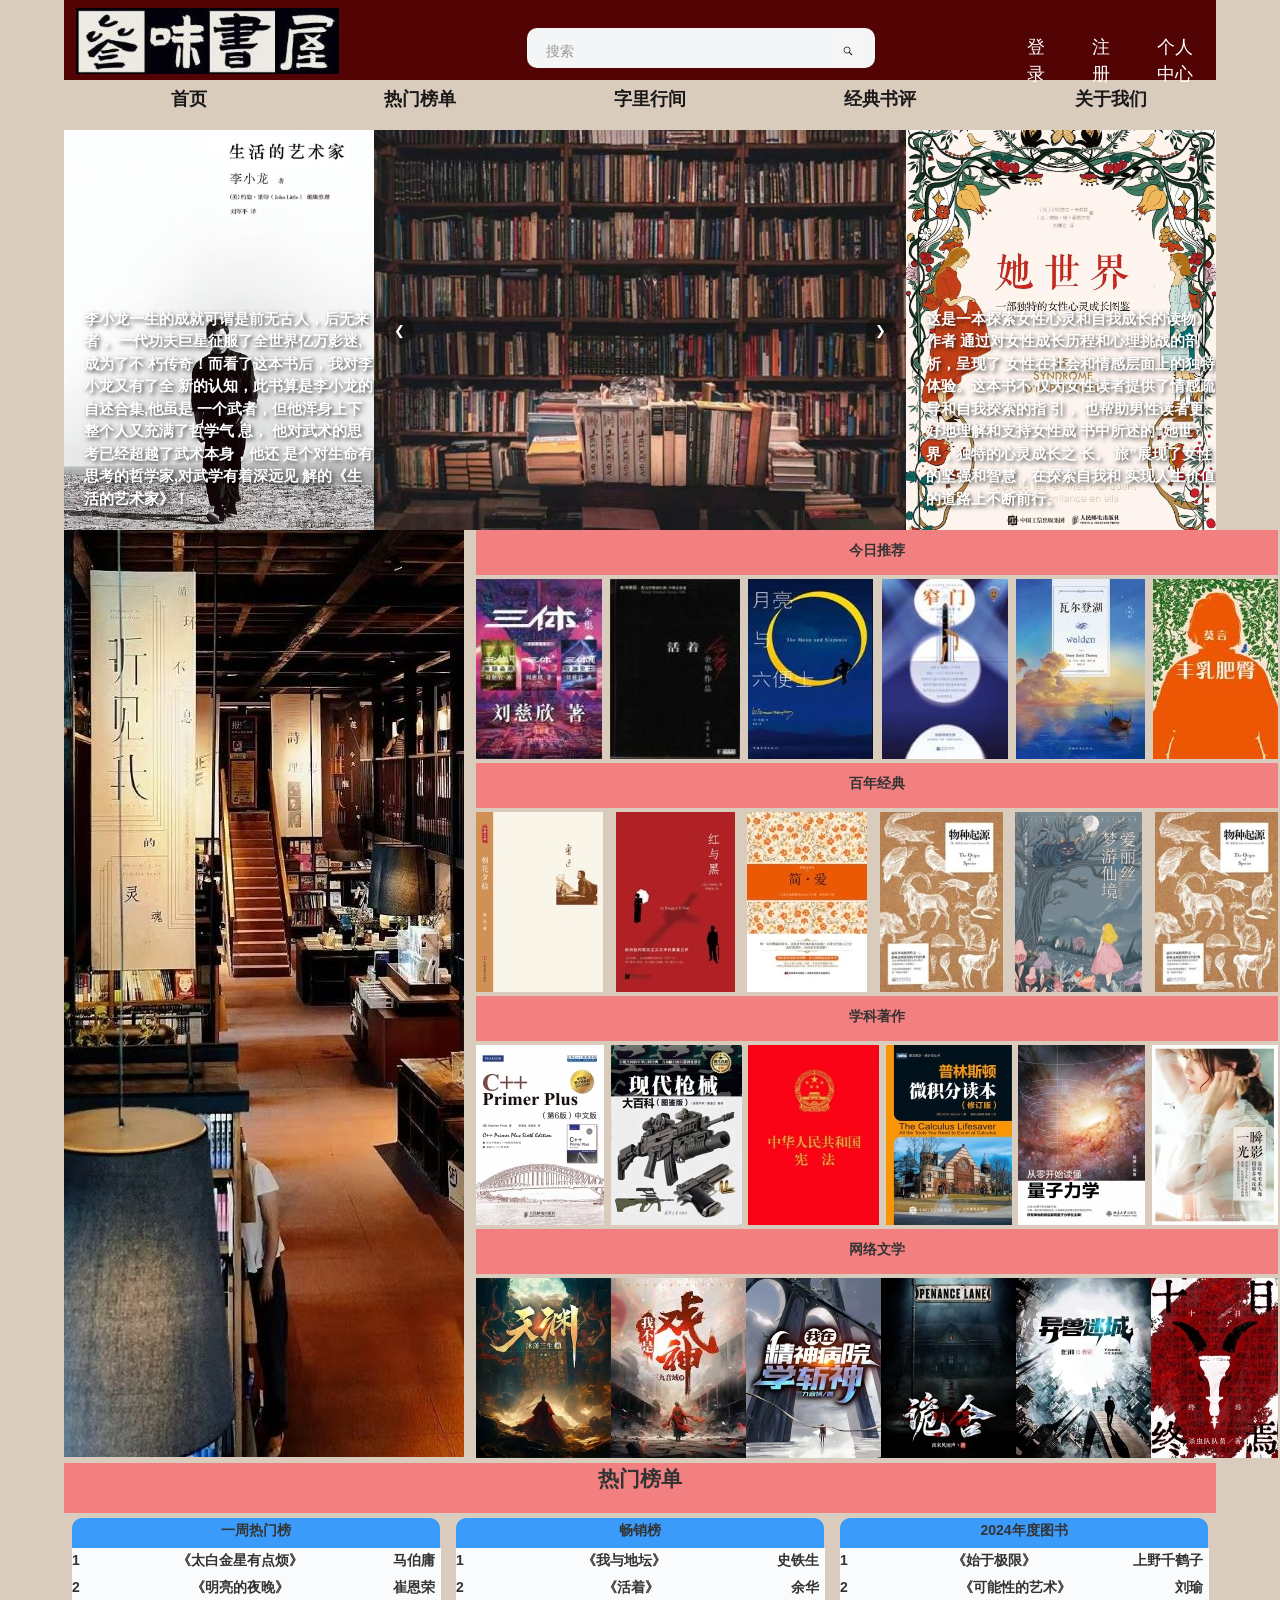
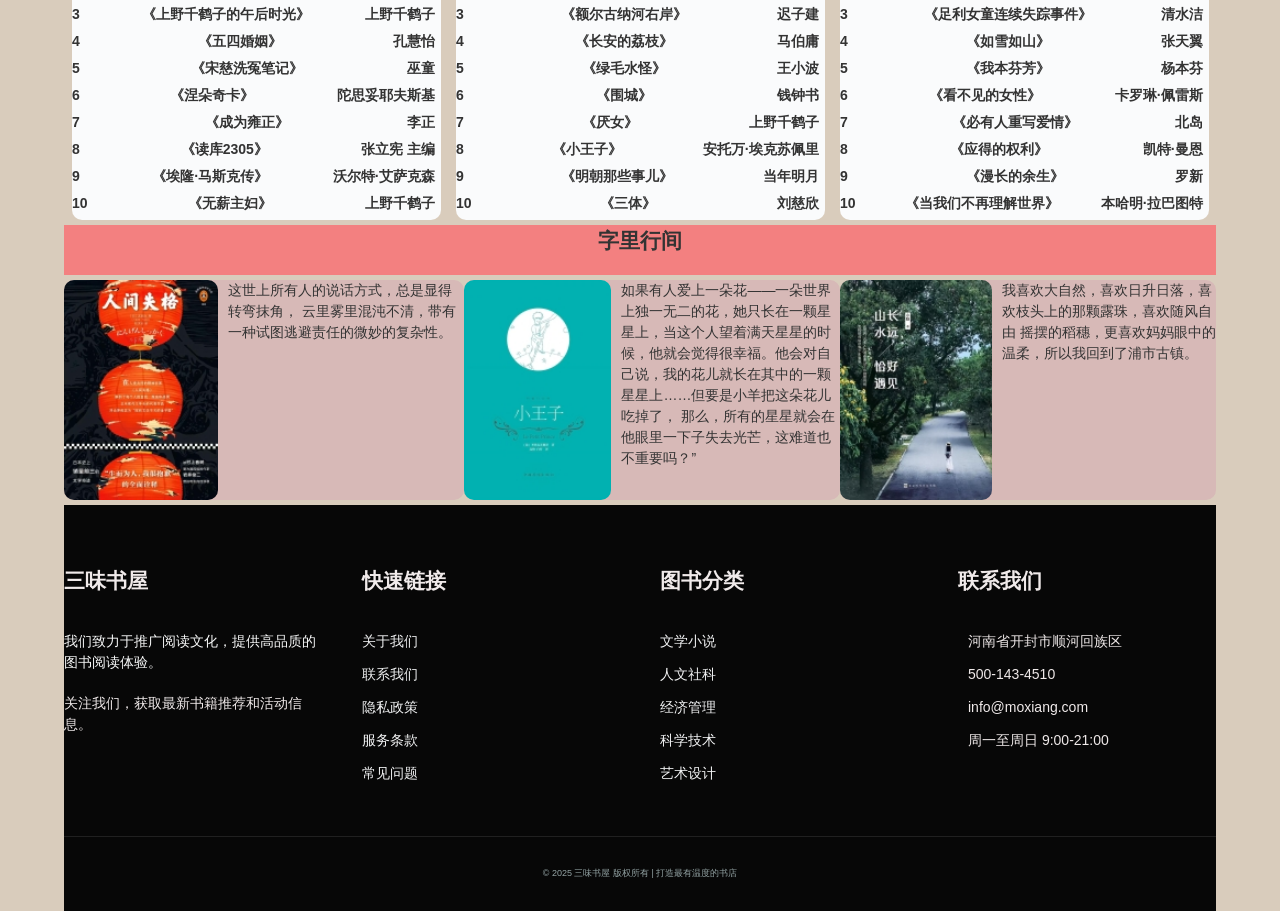
<file: index.html>
<!DOCTYPE html>
<html lang="en">
<head>
    <meta charset="UTF-8">
    <meta name="viewport" content="width=device-width, initial-scale=1.0">
    <title>深夜书屋</title>
    <link rel="stylesheet" href="./css/base.css">
    <link rel="stylesheet" href="./css/index.css">
</head>
<body>
    <div class="header">
        <div class="wrapper">
            <div class="logo">
                <h1><a href="#">深夜书屋</a></h1>
            </div>
           
            <div class="search">
                <input type="text" placeholder="搜索">
                <a href="#"></a>
            </div>
            <div class="user">
                <ul>
                    <li><a href="login.html">登录</a></li>

                    <li><a href="register.html">注册</a></li>
                    <li><a href="#">个人中心</a></li>
                </ul>
            </div>
        </div>
    </div>
    
     <div class="menu">
                <ul>
                    <li><a href="#c1">首页</a></li>
                    <li><a href="#c2">热门榜单</a></li>
                    <!-- <li><a href="#c3">作家名录</a></li> -->
                    <li><a href="#c4">字里行间</a></li>
                    <li><a href="#c5">经典书评</a></li>
                    <li><a href="#c6">关于我们</a></li>
                </ul>
            </div>
    <div class="bd">
        <div class="left">
            <a name="c5"></a>
           <p> 李小龙一生的成就可谓是前无古人，后无来者，
一代功夫巨星征服了全世界亿万影迷,成为了不
朽传奇！而看了这本书后，我对李小龙又有了全
新的认知，此书算是李小龙的自述合集,他虽是
一个武者，但他浑身上下整个人又充满了哲学气
息，
他对武术的思考已经超越了武术本身，他还
是个对生命有思考的哲学家,对武学有着深远见
解的《生活的艺术家》！</p>
        </div>
        <div class="between">
            <div class="carousel" style="position: relative; width: 100%; max-width: 600px; margin: 0 auto;">
                <img src="./imgs/书架.jpg" alt="" class="carousel-img" style="width:100%; display:block;">
                <img src="./imgs/轮2.jpg" alt="" class="carousel-img" style="width:100%; display:none;">
                <img src="./imgs/轮3.jpg" alt="" class="carousel-img" style="width:100%; display:none;">
                <button class="carousel-prev" style="position:absolute;top:50%;left:10px;transform:translateY(-50%);background:rgba(0,0,0,0.3);color:#fff;border:none;border-radius:50%;width:30px;height:30px;cursor:pointer;">&#10094;</button>
                <button class="carousel-next" style="position:absolute;top:50%;right:10px;transform:translateY(-50%);background:rgba(0,0,0,0.3);color:#fff;border:none;border-radius:50%;width:30px;height:30px;cursor:pointer;">&#10095;</button>
            </div>
            <script>
                const imgs = document.querySelectorAll('.carousel-img');
                const prev = document.querySelector('.carousel-prev');
                const next = document.querySelector('.carousel-next');
                let idx = 0;
                function showImg(i) {
                    imgs.forEach((img, j) => img.style.display = j === i ? 'block' : 'none');
                }
                prev.onclick = () => {
                    idx = (idx - 1 + imgs.length) % imgs.length;
                    showImg(idx);
                };
                next.onclick = () => {
                    idx = (idx + 1) % imgs.length;
                    showImg(idx);
                };
                setInterval(() => {//=>
                    
                    idx = (idx + 1) % imgs.length;
                    showImg(idx);
                }, 3000);
                showImg(idx);
            </script>
            
            
        </div>
        <div class="right">
          <p> 这是一本探索女性心灵和自我成长的读物。作者
通过对女性成长历程和心理挑战的剖析，呈现了
女性在社会和情感层面上的独特体验。这本书不
仅为女性读者提供了情感疏导和自我探索的指
引，
也帮助男性读者更好地理解和支持女性成
书中所述的“她世界，独特的心灵成长之
长。
旅”展现了女性的坚强和智慧，在探索自我和
实现人生价值的道路上不断前行。</p>

        </div>

    </div>
    <div class="hd">
        <div class="z">
            <img src="./imgs/书屋实况1.jpg" alt="">
        </div>
        <div class="y">
            <div class="t">
               <a name="c1">今日推荐</a> 
            </div>
            <div class="x">
                <ul>
                    <li><a href="#">
                        <div class="pic"></div>
                        <div class="text">
                            <img src="./imgs/三体.jpg">
                        </div>
                    </a></li>
                    <li><a href="#">
                        <div class="pic"></div>
                        <div class="text">
                            <img src="./imgs/活着.jpg">
                        </div>
                    </a></li>
                    <li><a href="#">
                        <div class="pic"></div>
                        <div class="text">
                            <img src="./imgs/月亮与六便士.jpg">
                        </div>
                    </a></li>
                    <li><a href="#">
                        <div class="pic"></div>
                        <div class="text">
                            <img src="./imgs/窄门.jpg">
                        </div>
                    </a></li>
                    <li><a href="#">
                        <div class="pic"></div>
                        <div class="text">
                           <img src="./imgs/瓦尔登湖.jpg">
                        </div>
                    </a></li>
                    <li><a href="#">
                        <div class="pic"></div>
                        <div class="text">
                           <img src="./imgs/丰乳肥臀.jpg">
                        </div>
                    </a></li>
                </ul>
            </div>
            <div class="t">
                百年经典
            </div>
            <div class="x">
                <ul>
                    <li><a href="#">
                        <div class="pic"></div>
                        <div class="text">
                            <img src="./imgs/朝花夕拾.jpg">
                        </div>
                    </a></li>
                    <li><a href="#">
                        <div class="pic"></div>
                        <div class="text">
                            <img src="./imgs/红与黑.jpg">
                            <!-- <h4>sidamingzhu</h4> -->
                            <!-- <p><span>jingdian</span>·<i>1125</i>renzaikan</p> -->
                        </div>
                    </a></li>
                    <li><a href="#">
                        <div class="pic"></div>
                        <div class="text">
                            <img src="./imgs/简爱.jpg">
                            <!-- <h4>sidamingzhu</h4> -->
                            <!-- <p><span>jingdian</span>·<i>1125</i>renzaikan</p> -->
                        </div>
                    </a></li>
                    <li><a href="#">
                        <div class="pic"></div>
                        <div class="text">
                            <img src="./imgs/物种起源.jpg">
                            <!-- <h4>sidamingzhu</h4> -->
                            <!-- <p><span>jingdian</span>·<i>1125</i>renzaikan</p> -->
                        </div>
                    </a></li>
                    <li><a href="#">
                        <div class="pic"></div>
                        <div class="text">
                            <img src="./imgs/爱丽丝梦游仙境.jpg">
                            <!-- <h4>sidamingzhu</h4> -->
                            <!-- <p><span>jingdian</span>·<i>1125</i>renzaikan</p> -->
                        </div>
                    </a></li>
                    <li><a href="#">
                        <div class="pic"></div>
                        <div class="text">
                            <img src="./imgs/物种起源.jpg">
                            <!-- <h4>sidamingzhu</h4> -->
                            <!-- <p><span>jingdian</span>·<i>1125</i>renzaikan</p> -->
                        </div>
                    </a></li>
                </ul>
            </div>
            <div class="t">
                学科著作
            </div>
            <div class="x">
                <ul>
                    <li><a href="#">
                        <div class="pic"></div>
                        <div class="text">
                            <img src="./imgs/c.jpg">
                            <!-- <h4>sidamingzhu</h4> -->
                            <!-- <p><span>jingdian</span>·<i>1125</i>renzaikan</p> -->
                        </div>
                    </a></li>
                    <li><a href="#">
                        <div class="pic"></div>
                        <div class="text">
                            <img src="./imgs/枪.jpg">
                            <!-- <h4>sidamingzhu</h4>
                            <p><span>jingdian</span>·<i>1125</i>renzaikan</p> -->
                        </div>
                    </a></li>
                    <li><a href="#">
                        <div class="pic"></div>
                        <div class="text">
                            <img src="./imgs/宪法.jpg">
                            <!-- <h4>sidamingzhu</h4>
                            <p><span>jingdian</span>·<i>1125</i>renzaikan</p> -->
                        </div>
                    </a></li>
                    <li><a href="#">
                        <div class="pic"></div>
                        <div class="text">
                            <img src="./imgs/微积分.jpg">
                            <!-- <h4>sidamingzhu</h4>
                            <p><span>jingdian</span>·<i>1125</i>renzaikan</p> -->
                        </div>
                    </a></li>
                    <li><a href="#">
                        <div class="pic"></div>
                        <div class="text">
                            <img src="./imgs/量子力学.jpg">
                            <!-- <h4>sidamingzhu</h4>
                            <p><span>jingdian</span>·<i>1125</i>renzaikan</p> -->
                        </div>
                    </a></li>
                    <li><a href="#">
                        <div class="pic"></div>
                        <div class="text">
                            <img src="./imgs/摄影.jpg">
                            <!-- <h4>sidamingzhu</h4>
                            <p><span>jingdian</span>·<i>1125</i>renzaikan</p> -->
                        </div>
                    </a></li>
                </ul>
            </div>
            <div class="t">
                网络文学
            </div>
            <div class="x">
                <ul>
                    <li><a href="#">
                        <div class="pic"></div>
                        <div class="text">
                            <img src="./imgs/1.jpg">
                            <!-- <h4>sidamingzhu</h4>
                            <p><span>jingdian</span>·<i>1125</i>renzaikan</p> -->
                        </div>
                    </a></li>
                    <li><a href="#">
                        <div class="pic"></div>
                        <div class="text">
                            <img src="./imgs/2.jpg">
                            <!-- <h4>sidamingzhu</h4>
                            <p><span>jingdian</span>·<i>1125</i>renzaikan</p> -->
                        </div>
                    </a></li>
                    <li><a href="#">
                        <div class="pic"></div>
                        <div class="text">
                            <img src="./imgs/3.jpg">
                            <!-- <h4>sidamingzhu</h4>
                            <p><span>jingdian</span>·<i>1125</i>renzaikan</p> -->
                        </div>
                    </a></li>
                    <li><a href="#">
                        <div class="pic"></div>
                        <div class="text">
                            <img src="./imgs/4.jpg">
                            <!-- <h4>sidamingzhu</h4>
                            <p><span>jingdian</span>·<i>1125</i>renzaikan</p> -->
                        </div>
                    </a></li>
                    <li><a href="#">
                        <div class="pic"></div>
                        <div class="text">
                            <img src="./imgs/5.jpg">
                            <!-- <h4>sidamingzhu</h4>
                            <p><span>jingdian</span>·<i>1125</i>renzaikan</p> -->
                        </div>
                    </a></li>
                    <li><a href="#">
                        <div class="pic"></div>
                        <div class="text">
                            <img src="./imgs/6.jpg">
                            <!-- <h4>sidamingzhu</h4>
                            <p><span>jingdian</span>·<i>1125</i>renzaikan</p> -->
                        </div>
                    </a></li>
                    <li><a href="#">
                        <div class="pic"></div>
                        <div class="text">
                            <!-- <h4>sidamingzhu</h4>
                            <p><span>jingdian</span>·<i>1125</i>renzaikan</p> -->
                        </div>
                    </a></li>
                </ul>
            </div>
        </div>
    </div>
    <div class="hot">
        <div class="wrapper">
            <div class="title">
                <h2><a name="c2">热门榜单</a></h2>
            </div>
            </div>
    </div>
    <div class="h">
        
        <div class="ha">一周热门榜</div>
        <div class="ha">畅销榜</div>
        <div class="ha">2024年度图书</div>

       
    </div>
   <div class="book-list">
    
    <!-- 第一列 -->
    <div class="column">
      <!-- <h2>1</h2> -->
      <div class="book-item"><span>1</span>《太白金星有点烦》<span>马伯庸</span></div>
      <div class="book-item"><span>2</span>《明亮的夜晚》<span>崔恩荣</span></div>
      <div class="book-item"><span>3</span>《上野千鹤子的午后时光》<span>上野千鹤子</span></div>
      <div class="book-item"><span>4</span>《五四婚姻》<span>孔慧怡</span></div>
      <div class="book-item"><span>5</span>《宋慈洗冤笔记》<span>巫童</span></div>
      <div class="book-item"><span>6</span>《涅朵奇卡》<span>陀思妥耶夫斯基</span></div>
      <div class="book-item"><span>7</span>《成为雍正》<span>李正</span></div>
      <div class="book-item"><span>8</span>《读库2305》<span>张立宪 主编</span></div>
      <div class="book-item"><span>9</span>《埃隆·马斯克传》<span>沃尔特·艾萨克森</span></div>
      <div class="book-item"><span>10</span>《无薪主妇》<span>上野千鹤子</span></div>
    </div>
    <!-- 第二列 -->
    <div class="column">
      <!-- <h2>2</h2> -->
      <div class="book-item"><span>1</span>《我与地坛》<span>史铁生</span></div>
      <div class="book-item"><span>2</span>《活着》<span>余华</span></div>
      <div class="book-item"><span>3</span>《额尔古纳河右岸》<span>迟子建</span></div>
      <div class="book-item"><span>4</span>《长安的荔枝》<span>马伯庸</span></div>
      <div class="book-item"><span>5</span>《绿毛水怪》<span>王小波</span></div>
      <div class="book-item"><span>6</span>《围城》<span>钱钟书</span></div>
      <div class="book-item"><span>7</span>《厌女》<span>上野千鹤子</span></div>
      <div class="book-item"><span>8</span>《小王子》<span>安托万·埃克苏佩里</span></div>
      <div class="book-item"><span>9</span>《明朝那些事儿》<span>当年明月</span></div>
      <div class="book-item"><span>10</span>《三体》<span>刘慈欣</span></div>
    </div>
    <!-- 第三列 -->
    <div class="column">
      <!-- <h2>3</h2> -->
      <div class="book-item"><span>1</span>《始于极限》<span>上野千鹤子</span></div>
      <div class="book-item"><span>2</span>《可能性的艺术》<span>刘瑜</span></div>
      <div class="book-item"><span>3</span>《足利女童连续失踪事件》<span>清水洁</span></div>
      <div class="book-item"><span>4</span>《如雪如山》<span>张天翼</span></div>
      <div class="book-item"><span>5</span>《我本芬芳》<span>杨本芬</span></div>
      <div class="book-item"><span>6</span>《看不见的女性》<span>卡罗琳·佩雷斯</span></div>
      <div class="book-item"><span>7</span>《必有人重写爱情》<span>北岛</span></div>
      <div class="book-item"><span>8</span>《应得的权利》<span>凯特·曼恩</span></div>
      <div class="book-item"><span>9</span>《漫长的余生》<span>罗新</span></div>
      <div class="book-item"><span>10</span>《当我们不再理解世界》<span>本哈明·拉巴图特</span></div>
    </div>
    
  </div>
   
                
<div class="chao">
        <div class="wrapper">
            <div class="title2">
                <h2><a name="c4">字里行间</a></h2>
            </div>
            </div>
    </div>
    <div class="h2">
        <ul>
            <div><li><img src="./imgs/人间失格.jpg"><p>这世上所有人的说话方式，总是显得转弯抹角，
                云里雾里混沌不清，带有一种试图逃避责任的微妙的复杂性。</p></li></div>
            <li><img src="./imgs/小王子.jpg"><p>如果有人爱上一朵花——一朵世界上独一无二的花，她只长在一颗星星上，当这个人望着满天星星的时候，他就会觉得很幸福。他会对自己说，我的花儿就长在其中的一颗星星上……但要是小羊把这朵花儿吃掉了，
                那么，所有的星星就会在他眼里一下子失去光芒，这难道也不重要吗？”</p></li>
            <li><img src="./imgs/山.jpg"><p>我喜欢大自然，喜欢日升日落，喜欢枝头上的那颗露珠，喜欢随风自由
                摇摆的稻穗，更喜欢妈妈眼中的温柔，所以我回到了浦市古镇。</p></li>
           
        </ul>
    </div>
     <footer >
        <a name="c6"></a>
        <div class="container">
            <div class="footer-content">
                <div class="footer-column">
                    <h3>三味书屋</h3>
                    <p style="color: #f7f8f8; margin-bottom: 20px;">我们致力于推广阅读文化，提供高品质的图书阅读体验。</p>
                    <p>关注我们，获取最新书籍推荐和活动信息。</p>
                </div>
                
                <div class="footer-column">
                    <h3>快速链接</h3>
                    <ul>
                        <li><a href="#">关于我们</a></li>
                        <li><a href="#">联系我们</a></li>
                        <li><a href="#">隐私政策</a></li>
                        <li><a href="#">服务条款</a></li>
                        <li><a href="#">常见问题</a></li>
                    </ul>
                </div>
                
                <div class="footer-column">
                    <h3>图书分类</h3>
                    <ul>
                        <li><a href="#">文学小说</a></li>
                        <li><a href="#">人文社科</a></li>
                        <li><a href="#">经济管理</a></li>
                        <li><a href="#">科学技术</a></li>
                        <li><a href="#">艺术设计</a></li>
                    </ul>
                </div>
                
                <div class="footer-column">
                    <h3>联系我们</h3>
                    <ul>
                        <li><i style="margin-right: 10px;"></i> 河南省开封市顺河回族区</li>
                        <li><i style="margin-right: 10px;"></i> 500-143-4510</li>
                        <li><i style="margin-right: 10px;"></i> info@moxiang.com</li>
                        <li><i style="margin-right: 10px;"></i> 周一至周日 9:00-21:00</li>
                    </ul>
                </div>
            </div>
            
            <div class="copyright">
                <p>&copy; 2025 三味书屋 版权所有 | 打造最有温度的书店</p>
            </div>
        </div>
    </footer>
</body>
</file>
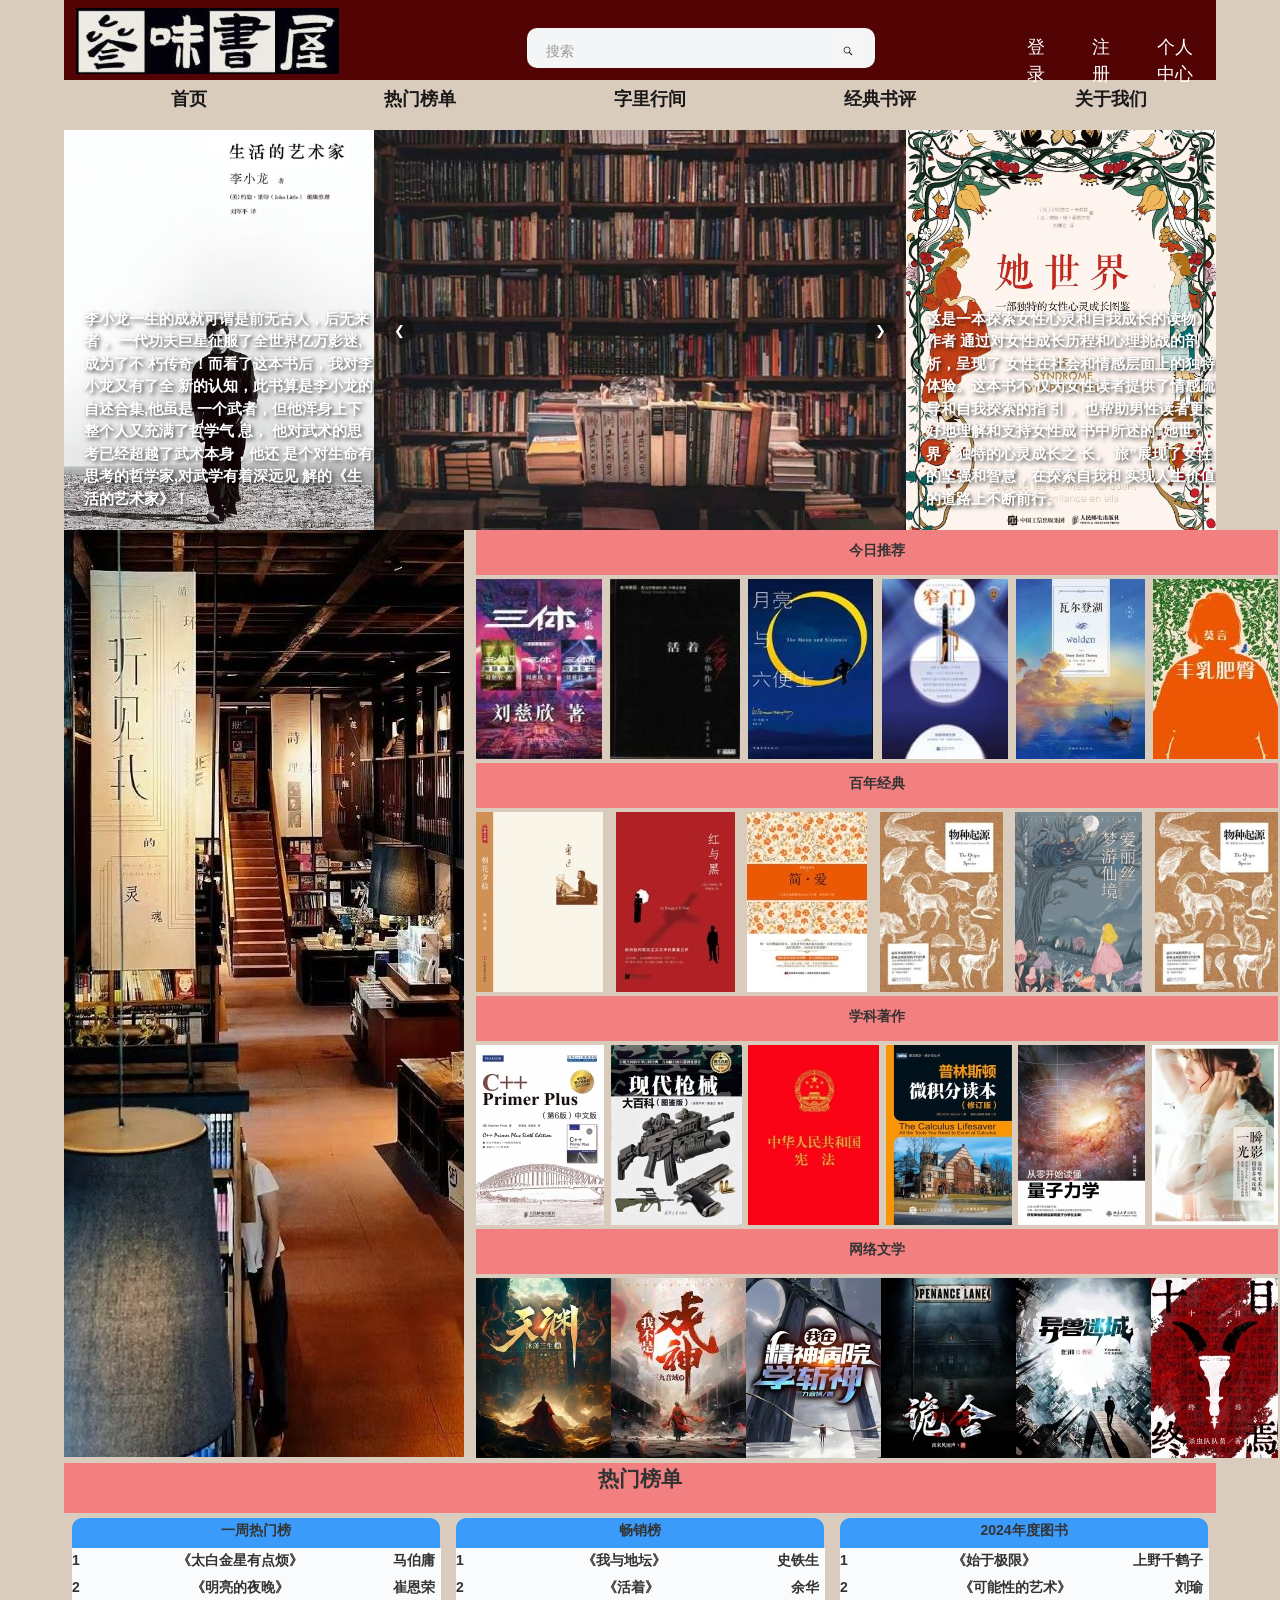
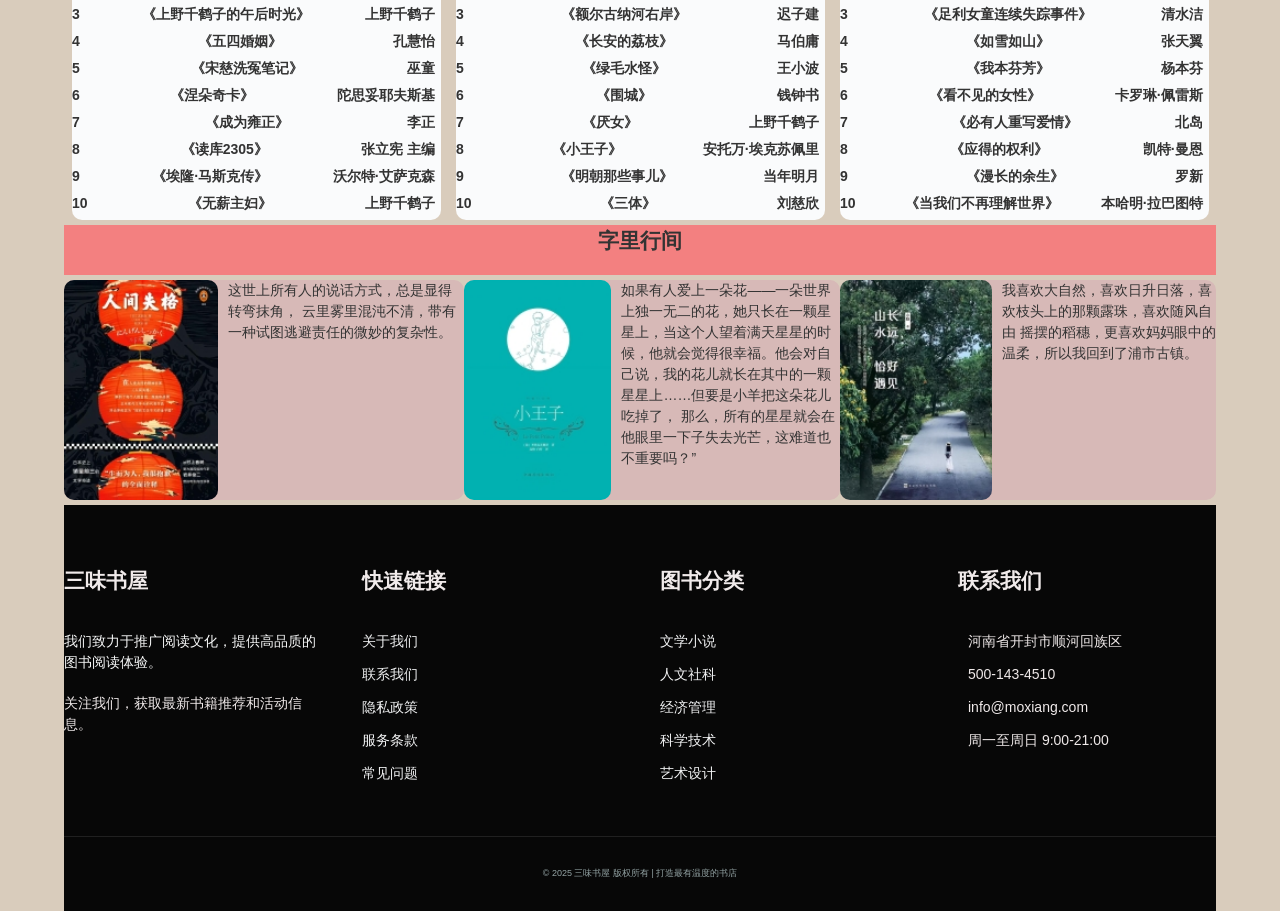
<file: 大作业/index.html>
<!DOCTYPE html>
<html lang="en">
<head>
    <meta charset="UTF-8">
    <meta name="viewport" content="width=device-width, initial-scale=1.0">
    <title>深夜书屋</title>
    <link rel="stylesheet" href="./css/base.css">
    <link rel="stylesheet" href="./css/index.css">
</head>
<body>
    <div class="header">
        <div class="wrapper">
            <div class="logo">
                <h1><a href="#">深夜书屋</a></h1>
            </div>
           
            <div class="search">
                <input type="text" placeholder="搜索">
                <a href="#"></a>
            </div>
            <div class="user">
                <ul>
                    <li><a href="login.html">登录</a></li>

                    <li><a href="register.html">注册</a></li>
                    <li><a href="#">个人中心</a></li>
                </ul>
            </div>
        </div>
    </div>
    
     <div class="menu">
                <ul>
                    <li><a href="#c1">首页</a></li>
                    <li><a href="#c2">热门榜单</a></li>
                    <!-- <li><a href="#c3">作家名录</a></li> -->
                    <li><a href="#c4">字里行间</a></li>
                    <li><a href="#c5">经典书评</a></li>
                    <li><a href="#c6">关于我们</a></li>
                </ul>
            </div>
    <div class="bd">
        <div class="left">
            <a name="c5"></a>
           <p> 李小龙一生的成就可谓是前无古人，后无来者，
一代功夫巨星征服了全世界亿万影迷,成为了不
朽传奇！而看了这本书后，我对李小龙又有了全
新的认知，此书算是李小龙的自述合集,他虽是
一个武者，但他浑身上下整个人又充满了哲学气
息，
他对武术的思考已经超越了武术本身，他还
是个对生命有思考的哲学家,对武学有着深远见
解的《生活的艺术家》！</p>
        </div>
        <div class="between">
            <div class="carousel" style="position: relative; width: 100%; max-width: 600px; margin: 0 auto;">
                <img src="./imgs/书架.jpg" alt="" class="carousel-img" style="width:100%; display:block;">
                <img src="./imgs/轮2.jpg" alt="" class="carousel-img" style="width:100%; display:none;">
                <img src="./imgs/轮3.jpg" alt="" class="carousel-img" style="width:100%; display:none;">
                <button class="carousel-prev" style="position:absolute;top:50%;left:10px;transform:translateY(-50%);background:rgba(0,0,0,0.3);color:#fff;border:none;border-radius:50%;width:30px;height:30px;cursor:pointer;">&#10094;</button>
                <button class="carousel-next" style="position:absolute;top:50%;right:10px;transform:translateY(-50%);background:rgba(0,0,0,0.3);color:#fff;border:none;border-radius:50%;width:30px;height:30px;cursor:pointer;">&#10095;</button>
            </div>
            <script>
                const imgs = document.querySelectorAll('.carousel-img');
                const prev = document.querySelector('.carousel-prev');
                const next = document.querySelector('.carousel-next');
                let idx = 0;
                function showImg(i) {
                    imgs.forEach((img, j) => img.style.display = j === i ? 'block' : 'none');
                }
                prev.onclick = () => {
                    idx = (idx - 1 + imgs.length) % imgs.length;
                    showImg(idx);
                };
                next.onclick = () => {
                    idx = (idx + 1) % imgs.length;
                    showImg(idx);
                };
                setInterval(() => {
                    idx = (idx + 1) % imgs.length;
                    showImg(idx);
                }, 3000);
                showImg(idx);
            </script>
            
            
        </div>
        <div class="right">
          <p> 这是一本探索女性心灵和自我成长的读物。作者
通过对女性成长历程和心理挑战的剖析，呈现了
女性在社会和情感层面上的独特体验。这本书不
仅为女性读者提供了情感疏导和自我探索的指
引，
也帮助男性读者更好地理解和支持女性成
书中所述的“她世界，独特的心灵成长之
长。
旅”展现了女性的坚强和智慧，在探索自我和
实现人生价值的道路上不断前行。</p>

        </div>

    </div>
    <div class="hd">
        <div class="z">
            <img src="./imgs/书屋实况1.jpg" alt="">
        </div>
        <div class="y">
            <div class="t">
               <a name="c1">今日推荐</a> 
            </div>
            <div class="x">
                <ul>
                    <li><a href="#">
                        <div class="pic"></div>
                        <div class="text">
                            <img src="./imgs/三体.jpg">
                        </div>
                    </a></li>
                    <li><a href="#">
                        <div class="pic"></div>
                        <div class="text">
                            <img src="./imgs/活着.jpg">
                        </div>
                    </a></li>
                    <li><a href="#">
                        <div class="pic"></div>
                        <div class="text">
                            <img src="./imgs/月亮与六便士.jpg">
                        </div>
                    </a></li>
                    <li><a href="#">
                        <div class="pic"></div>
                        <div class="text">
                            <img src="./imgs/窄门.jpg">
                        </div>
                    </a></li>
                    <li><a href="#">
                        <div class="pic"></div>
                        <div class="text">
                           <img src="./imgs/瓦尔登湖.jpg">
                        </div>
                    </a></li>
                    <li><a href="#">
                        <div class="pic"></div>
                        <div class="text">
                           <img src="./imgs/丰乳肥臀.jpg">
                        </div>
                    </a></li>
                </ul>
            </div>
            <div class="t">
                百年经典
            </div>
            <div class="x">
                <ul>
                    <li><a href="#">
                        <div class="pic"></div>
                        <div class="text">
                            <img src="./imgs/朝花夕拾.jpg">
                        </div>
                    </a></li>
                    <li><a href="#">
                        <div class="pic"></div>
                        <div class="text">
                            <img src="./imgs/红与黑.jpg">
                            <!-- <h4>sidamingzhu</h4> -->
                            <!-- <p><span>jingdian</span>·<i>1125</i>renzaikan</p> -->
                        </div>
                    </a></li>
                    <li><a href="#">
                        <div class="pic"></div>
                        <div class="text">
                            <img src="./imgs/简爱.jpg">
                            <!-- <h4>sidamingzhu</h4> -->
                            <!-- <p><span>jingdian</span>·<i>1125</i>renzaikan</p> -->
                        </div>
                    </a></li>
                    <li><a href="#">
                        <div class="pic"></div>
                        <div class="text">
                            <img src="./imgs/物种起源.jpg">
                            <!-- <h4>sidamingzhu</h4> -->
                            <!-- <p><span>jingdian</span>·<i>1125</i>renzaikan</p> -->
                        </div>
                    </a></li>
                    <li><a href="#">
                        <div class="pic"></div>
                        <div class="text">
                            <img src="./imgs/爱丽丝梦游仙境.jpg">
                            <!-- <h4>sidamingzhu</h4> -->
                            <!-- <p><span>jingdian</span>·<i>1125</i>renzaikan</p> -->
                        </div>
                    </a></li>
                    <li><a href="#">
                        <div class="pic"></div>
                        <div class="text">
                            <img src="./imgs/物种起源.jpg">
                            <!-- <h4>sidamingzhu</h4> -->
                            <!-- <p><span>jingdian</span>·<i>1125</i>renzaikan</p> -->
                        </div>
                    </a></li>
                </ul>
            </div>
            <div class="t">
                学科著作
            </div>
            <div class="x">
                <ul>
                    <li><a href="#">
                        <div class="pic"></div>
                        <div class="text">
                            <img src="./imgs/c.jpg">
                            <!-- <h4>sidamingzhu</h4> -->
                            <!-- <p><span>jingdian</span>·<i>1125</i>renzaikan</p> -->
                        </div>
                    </a></li>
                    <li><a href="#">
                        <div class="pic"></div>
                        <div class="text">
                            <img src="./imgs/枪.jpg">
                            <!-- <h4>sidamingzhu</h4>
                            <p><span>jingdian</span>·<i>1125</i>renzaikan</p> -->
                        </div>
                    </a></li>
                    <li><a href="#">
                        <div class="pic"></div>
                        <div class="text">
                            <img src="./imgs/宪法.jpg">
                            <!-- <h4>sidamingzhu</h4>
                            <p><span>jingdian</span>·<i>1125</i>renzaikan</p> -->
                        </div>
                    </a></li>
                    <li><a href="#">
                        <div class="pic"></div>
                        <div class="text">
                            <img src="./imgs/微积分.jpg">
                            <!-- <h4>sidamingzhu</h4>
                            <p><span>jingdian</span>·<i>1125</i>renzaikan</p> -->
                        </div>
                    </a></li>
                    <li><a href="#">
                        <div class="pic"></div>
                        <div class="text">
                            <img src="./imgs/量子力学.jpg">
                            <!-- <h4>sidamingzhu</h4>
                            <p><span>jingdian</span>·<i>1125</i>renzaikan</p> -->
                        </div>
                    </a></li>
                    <li><a href="#">
                        <div class="pic"></div>
                        <div class="text">
                            <img src="./imgs/摄影.jpg">
                            <!-- <h4>sidamingzhu</h4>
                            <p><span>jingdian</span>·<i>1125</i>renzaikan</p> -->
                        </div>
                    </a></li>
                </ul>
            </div>
            <div class="t">
                网络文学
            </div>
            <div class="x">
                <ul>
                    <li><a href="#">
                        <div class="pic"></div>
                        <div class="text">
                            <img src="./imgs/1.jpg">
                            <!-- <h4>sidamingzhu</h4>
                            <p><span>jingdian</span>·<i>1125</i>renzaikan</p> -->
                        </div>
                    </a></li>
                    <li><a href="#">
                        <div class="pic"></div>
                        <div class="text">
                            <img src="./imgs/2.jpg">
                            <!-- <h4>sidamingzhu</h4>
                            <p><span>jingdian</span>·<i>1125</i>renzaikan</p> -->
                        </div>
                    </a></li>
                    <li><a href="#">
                        <div class="pic"></div>
                        <div class="text">
                            <img src="./imgs/3.jpg">
                            <!-- <h4>sidamingzhu</h4>
                            <p><span>jingdian</span>·<i>1125</i>renzaikan</p> -->
                        </div>
                    </a></li>
                    <li><a href="#">
                        <div class="pic"></div>
                        <div class="text">
                            <img src="./imgs/4.jpg">
                            <!-- <h4>sidamingzhu</h4>
                            <p><span>jingdian</span>·<i>1125</i>renzaikan</p> -->
                        </div>
                    </a></li>
                    <li><a href="#">
                        <div class="pic"></div>
                        <div class="text">
                            <img src="./imgs/5.jpg">
                            <!-- <h4>sidamingzhu</h4>
                            <p><span>jingdian</span>·<i>1125</i>renzaikan</p> -->
                        </div>
                    </a></li>
                    <li><a href="#">
                        <div class="pic"></div>
                        <div class="text">
                            <img src="./imgs/6.jpg">
                            <!-- <h4>sidamingzhu</h4>
                            <p><span>jingdian</span>·<i>1125</i>renzaikan</p> -->
                        </div>
                    </a></li>
                    <li><a href="#">
                        <div class="pic"></div>
                        <div class="text">
                            <!-- <h4>sidamingzhu</h4>
                            <p><span>jingdian</span>·<i>1125</i>renzaikan</p> -->
                        </div>
                    </a></li>
                </ul>
            </div>
        </div>
    </div>
    <div class="hot">
        <div class="wrapper">
            <div class="title">
                <h2><a name="c2">热门榜单</a></h2>
            </div>
            </div>
    </div>
    <div class="h">
        
        <div class="ha">一周热门榜</div>
        <div class="ha">畅销榜</div>
        <div class="ha">2024年度图书</div>

       
    </div>
   <div class="book-list">
    
    <!-- 第一列 -->
    <div class="column">
      <!-- <h2>1</h2> -->
      <div class="book-item"><span>1</span>《太白金星有点烦》<span>马伯庸</span></div>
      <div class="book-item"><span>2</span>《明亮的夜晚》<span>崔恩荣</span></div>
      <div class="book-item"><span>3</span>《上野千鹤子的午后时光》<span>上野千鹤子</span></div>
      <div class="book-item"><span>4</span>《五四婚姻》<span>孔慧怡</span></div>
      <div class="book-item"><span>5</span>《宋慈洗冤笔记》<span>巫童</span></div>
      <div class="book-item"><span>6</span>《涅朵奇卡》<span>陀思妥耶夫斯基</span></div>
      <div class="book-item"><span>7</span>《成为雍正》<span>李正</span></div>
      <div class="book-item"><span>8</span>《读库2305》<span>张立宪 主编</span></div>
      <div class="book-item"><span>9</span>《埃隆·马斯克传》<span>沃尔特·艾萨克森</span></div>
      <div class="book-item"><span>10</span>《无薪主妇》<span>上野千鹤子</span></div>
    </div>
    <!-- 第二列 -->
    <div class="column">
      <!-- <h2>2</h2> -->
      <div class="book-item"><span>1</span>《我与地坛》<span>史铁生</span></div>
      <div class="book-item"><span>2</span>《活着》<span>余华</span></div>
      <div class="book-item"><span>3</span>《额尔古纳河右岸》<span>迟子建</span></div>
      <div class="book-item"><span>4</span>《长安的荔枝》<span>马伯庸</span></div>
      <div class="book-item"><span>5</span>《绿毛水怪》<span>王小波</span></div>
      <div class="book-item"><span>6</span>《围城》<span>钱钟书</span></div>
      <div class="book-item"><span>7</span>《厌女》<span>上野千鹤子</span></div>
      <div class="book-item"><span>8</span>《小王子》<span>安托万·埃克苏佩里</span></div>
      <div class="book-item"><span>9</span>《明朝那些事儿》<span>当年明月</span></div>
      <div class="book-item"><span>10</span>《三体》<span>刘慈欣</span></div>
    </div>
    <!-- 第三列 -->
    <div class="column">
      <!-- <h2>3</h2> -->
      <div class="book-item"><span>1</span>《始于极限》<span>上野千鹤子</span></div>
      <div class="book-item"><span>2</span>《可能性的艺术》<span>刘瑜</span></div>
      <div class="book-item"><span>3</span>《足利女童连续失踪事件》<span>清水洁</span></div>
      <div class="book-item"><span>4</span>《如雪如山》<span>张天翼</span></div>
      <div class="book-item"><span>5</span>《我本芬芳》<span>杨本芬</span></div>
      <div class="book-item"><span>6</span>《看不见的女性》<span>卡罗琳·佩雷斯</span></div>
      <div class="book-item"><span>7</span>《必有人重写爱情》<span>北岛</span></div>
      <div class="book-item"><span>8</span>《应得的权利》<span>凯特·曼恩</span></div>
      <div class="book-item"><span>9</span>《漫长的余生》<span>罗新</span></div>
      <div class="book-item"><span>10</span>《当我们不再理解世界》<span>本哈明·拉巴图特</span></div>
    </div>
    
  </div>
   
                
<div class="chao">
        <div class="wrapper">
            <div class="title2">
                <h2><a name="c4">字里行间</a></h2>
            </div>
            </div>
    </div>
    <div class="h2">
        <ul>
            <div><li><img src="./imgs/人间失格.jpg"><p>这世上所有人的说话方式，总是显得转弯抹角，
                云里雾里混沌不清，带有一种试图逃避责任的微妙的复杂性。</p></li></div>
            <li><img src="./imgs/小王子.jpg"><p>如果有人爱上一朵花——一朵世界上独一无二的花，她只长在一颗星星上，当这个人望着满天星星的时候，他就会觉得很幸福。他会对自己说，我的花儿就长在其中的一颗星星上……但要是小羊把这朵花儿吃掉了，
                那么，所有的星星就会在他眼里一下子失去光芒，这难道也不重要吗？”</p></li>
            <li><img src="./imgs/山.jpg"><p>我喜欢大自然，喜欢日升日落，喜欢枝头上的那颗露珠，喜欢随风自由
                摇摆的稻穗，更喜欢妈妈眼中的温柔，所以我回到了浦市古镇。</p></li>
           
        </ul>
    </div>
     <footer >
        <a name="c6"></a>
        <div class="container">
            <div class="footer-content">
                <div class="footer-column">
                    <h3>三味书屋</h3>
                    <p style="color: #f7f8f8; margin-bottom: 20px;">我们致力于推广阅读文化，提供高品质的图书阅读体验。</p>
                    <p>关注我们，获取最新书籍推荐和活动信息。</p>
                </div>
                
                <div class="footer-column">
                    <h3>快速链接</h3>
                    <ul>
                        <li><a href="#">关于我们</a></li>
                        <li><a href="#">联系我们</a></li>
                        <li><a href="#">隐私政策</a></li>
                        <li><a href="#">服务条款</a></li>
                        <li><a href="#">常见问题</a></li>
                    </ul>
                </div>
                
                <div class="footer-column">
                    <h3>图书分类</h3>
                    <ul>
                        <li><a href="#">文学小说</a></li>
                        <li><a href="#">人文社科</a></li>
                        <li><a href="#">经济管理</a></li>
                        <li><a href="#">科学技术</a></li>
                        <li><a href="#">艺术设计</a></li>
                    </ul>
                </div>
                
                <div class="footer-column">
                    <h3>联系我们</h3>
                    <ul>
                        <li><i style="margin-right: 10px;"></i> 河南省开封市顺河回族区</li>
                        <li><i style="margin-right: 10px;"></i> 500-143-4510</li>
                        <li><i style="margin-right: 10px;"></i> info@moxiang.com</li>
                        <li><i style="margin-right: 10px;"></i> 周一至周日 9:00-21:00</li>
                    </ul>
                </div>
            </div>
            
            <div class="copyright">
                <p>&copy; 2025 三味书屋 版权所有 | 打造最有温度的书店</p>
            </div>
        </div>
    </footer>
</body>
</file>
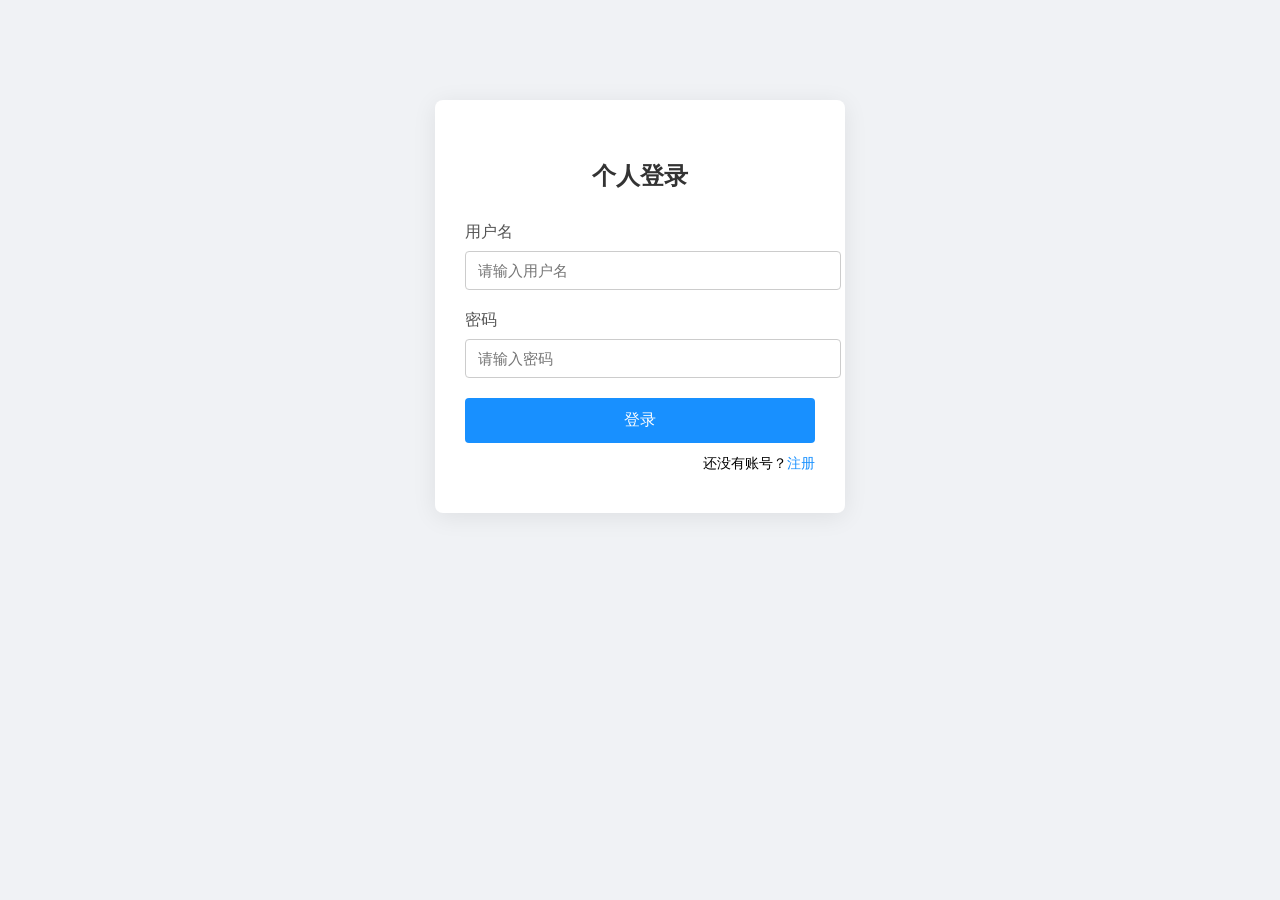
<file: login.html>
<!DOCTYPE html>
<html lang="zh-CN">
<head>
    <meta charset="UTF-8">
    <title>个人登录页面</title>
    <meta name="viewport" content="width=device-width, initial-scale=1.0">
   <link rel="stylesheet" href="./css/login.css">
</head>
<body>
    <div class="login-container">
        <h2>个人登录</h2>
        <form>
            <div class="form-group">
                <label for="username">用户名</label>
                <input type="text" id="username" name="username" placeholder="请输入用户名" required>
            </div>
            <div class="form-group">
                <label for="password">密码</label>
                <input type="password" id="password" name="password" placeholder="请输入密码" required>
            </div>
            <button type="submit" class="login-btn">登录</button>
        </form>
        <div class="register-link">
            还没有账号？<a href="register.html">注册</a>
        </div>
    </div>
</body>
</html>
</file>
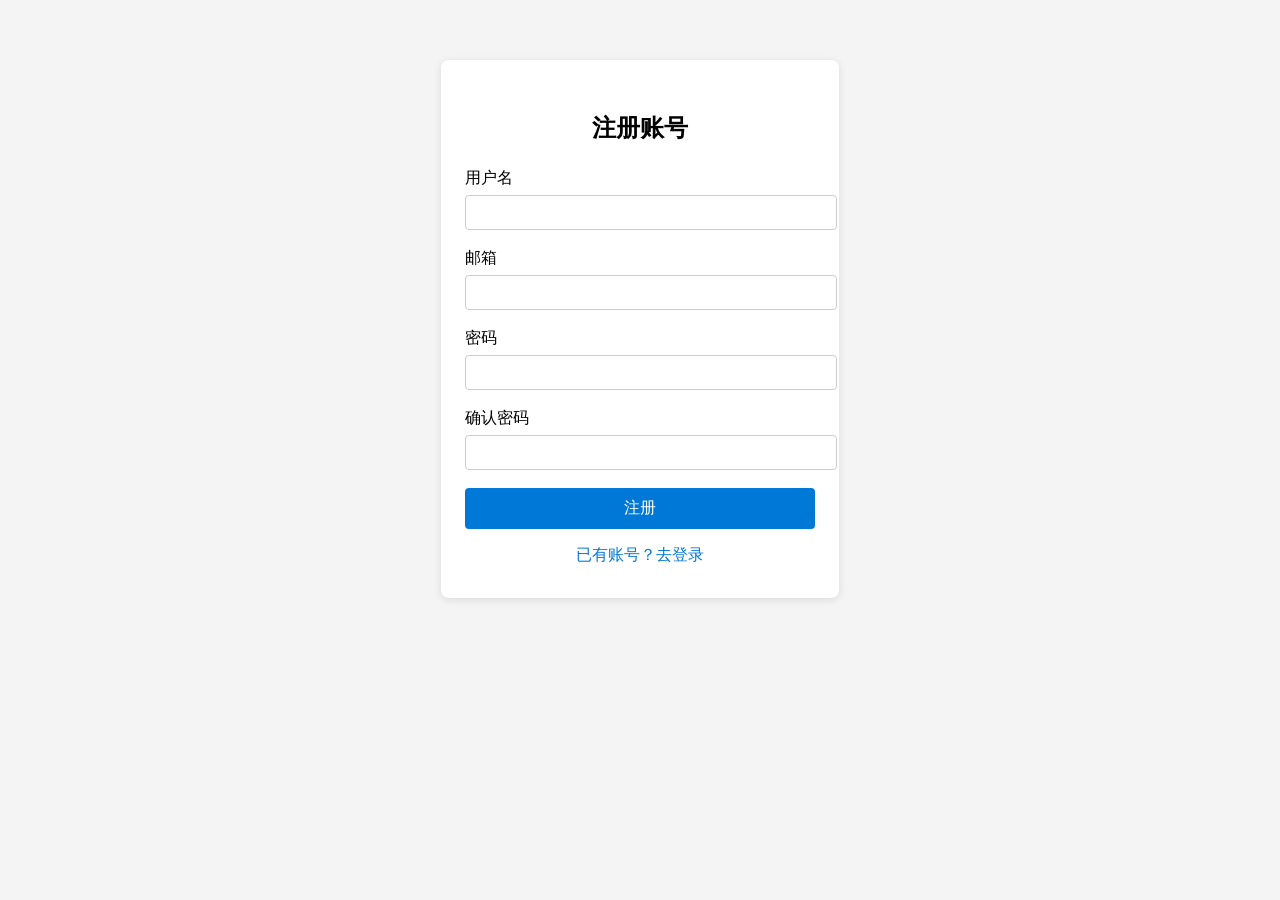
<file: register.html>
<!DOCTYPE html>
<html lang="zh-CN">
<head>
    <meta charset="UTF-8">
    <title>用户注册</title>
    <meta name="viewport" content="width=device-width, initial-scale=1.0">
    <link rel="stylesheet" href="./css/register.css">
</head>
<body>
    <div class="register-container">
        <h2>注册账号</h2>
        <form>
            <div class="form-group">
                <label for="username">用户名</label>
                <input type="text" id="username" name="username" required autocomplete="off">
            </div>
            <div class="form-group">
                <label for="email">邮箱</label>
                <input type="email" id="email" name="email" required autocomplete="off">
            </div>
            <div class="form-group">
                <label for="password">密码</label>
                <input type="password" id="password" name="password" required>
            </div>
            <div class="form-group">
                <label for="confirm-password">确认密码</label>
                <input type="password" id="confirm-password" name="confirm-password" required>
            </div>
            <button type="submit" class="register-btn">注册</button>
        </form>
        <a href="login.html" class="login-link">已有账号？去登录</a>
    </div>
</body>
</html>
</file>
<file: css/base.css>
*{
    margin: 0;
    padding: 0;
    box-sizing: border-box;
}
li{
    list-style: none;
}
body{
    font:14px/1.5 "微软雅黑", sans-serif;
    color: #333;
}
a{
    color: #333;
    text-decoration: none;
}
</file>
<file: css/index.css>
.wrapper{
    margin: 0 auto;
}
body{
    background-color: rgb(217, 204, 188);
    font-family: "微软雅黑", sans-serif;
    width: 90%;
    margin: 0 auto;
}
.header{
    margin: 0 auto;
    background-color: #520303;
    height: 80px;
}
.header .wrapper{
   padding-top: 8px;
    display: flex;
}
.logo{
    width: 263px;
    height: 66px;
}
.logo a{
    display: block;
    width: 263px;
    height: 66px;
    margin-left: 12px;
    background-image: url(../imgs/logo2.jpg);
    font-size: 0;
}
.search{
    display: flex;
    margin-top: 20px;
    margin-left: 200px;
    padding-left: 19px;
    padding-right: 12px;
    padding-top: 6px;
    width: 400px;
    height: 40px;
    background-color: #f3f5f7;
    border-radius: 10px;
}
.search input{
    flex: 1;
    border: 0;
    background-color:transparent;
    outline: none;
   
}
.search input::placeholder{
    color: #999;
    font-size: 14px;
}
.search a{
    align-self: center;
    width: 30px;
    height: 30px;
    background-image: url(../imgs/搜索.png);
}
.user ul{
    display: flex;
    list-style: none;
    margin-left: 120px;
    margin-top: 20px;
}
.user ul li{
    margin-left: 20px;
    color: #fff;
    font-size: 18px;
}
.user ul li a{
    display: block;
    padding: 6px 12px;
    line-height: 27px;
    font-size: 18px;
    color: #fff;
    text-decoration: none;
}
.user ul li a:hover{
    /* background-color: #520303;
    box-shadow: 0 0 10px rgba(223, 69, 69, 0.1); */
    border-bottom: 2px solid #0a0000;
}
.menu ul li{
    margin-left: 20px;
    color: #0f0101;
    font-size: 30px;
}
.menu ul li a{
    display: block;
    padding: 6px 12px;
    line-height: 27px;
    font-size: 18px;
    color: #0f0101;
    text-decoration: none;
}
.menu ul li a:hover{
    background-color: #520303;
    color: #fff;
    border-radius: 10px;
} */ 
.menu{
    height: 50px;
}
 .menu ul{
   display: flex;
    justify-content: space-around;
    list-style: none;
    height: 50px;
}
.menu ul li a{
    display: block;
    height: 50px;
    width: 150px;
    padding: 6px 12px;
    line-height: 27px;
    font-size: 18px;
    font-weight: 900;
    color: #1a1818;
    text-decoration: none;
    text-align: center;
}
.menu ul li :hover{
       background-color: #f8bebe;
    color: #fff;
    box-shadow: 20px 20px 1px rgba(12, 1, 1, 0.1);
}
.bd{
    display: flex;
    justify-content: space-between;
}
.bd .left{
    width: 350px;
    height: 400px;
    position: relative;
    background-color: #eae0e0;
    overflow: hidden;
   
}

.bd .left::before{
    content: '';
    position: absolute;
    top: 0;
    left: 0;
    width: 100%;
    height: 100%;
     background-image: url('../imgs/书1.jpg');
    background-size: cover;
    background-position: center;
    transition: transform 0.5s ease;
    /* background-image: url('../imgs/书1.jpg')center/ cover;
    opacity: 0.7;
    z-index: -1; */
} .bd .left:hover::before{
    transform: scale(1.05);}
.bd .left p{
    position: absolute;
    bottom: 20px;
    left: 20px;
    color: #fff;
    font-size: 15px;
    font-weight: bold;
    text-shadow: 2px 2px 4px rgba(0, 0, 0, 0.7);
}
.bd .between{
    height: 400px;
    width: 600px;
    background-color: #8f8888;
}
.bd .between img{
    height: 400px;
}
.bd .right{
    width: 350px;
    height: 400px;
    position: relative;
    background-color: #eae0e0;
    overflow: hidden;
   
}

.bd .right::before{
    content: '';
    position: absolute;
    top: 0;
    left: 0;
    width: 100%;
    height: 100%;
     background-image: url('../imgs/书2.jpg');
    background-size: cover;
    background-position: center;
    transition: transform 0.5s ease;
    /* background-image: url('../imgs/书1.jpg')center/ cover;
    opacity: 0.7;
    z-index: -1; */
} .bd .right:hover::before{
    transform: scale(1.05);}
.bd .right p{
    position: absolute;
    bottom: 20px;
    left: 20px;
    color: #fff;
    font-size: 15px;
    font-weight: bold;
    text-shadow: 2px 2px 4px rgba(0, 0, 0, 0.7);
}
.hd{
    display:flex;
    justify-content: space-between;
}
.hd .z{
    width: 400px;
    margin-right: 12px;
}
.hd .y{
    width: 850px;
}
.hd .y .t{
    height: 45px;
    padding-top: 10px;
    width: 100%;
    background-color: #f38080;
    text-align: center;
    font-weight: 900;
}
.hd .x ul{
    display: flex;
    justify-content: space-between;
}
.hd .x ul li{
    height: 180px;
    background-color: #fff;
    margin-top: 4px;
    margin-bottom: 4px;
    border-radius: 10px;
    transition: transform 0.3s ease;
}
.hd .x ul li:hover{
    transform: scale(1.05);
}
.hot{
    height: 50px;
    width: 100%;
    background-color: #f38080;
}
.hot .wrapper .title{
    text-align: center;
}
.h{
    margin-top: 5px;
    display: flex;
    justify-content: space-around;
    list-style: none;
}
.h .ha{
    width: 32%;
    height: 30px;
    text-align: center;
    padding-top: 2px;
    font-weight: 800;
    border-radius: 10px 10px 0 0;
    background-color: #3b9bfa;
}
.book-list{
      font-family: "微软雅黑", sans-serif;
      /* background-color: #fff; */
        /* padding: 20px; 
              */
    display: flex;
    justify-content: space-between;
            }
    /* 清除浮动影响 */
    .book-list::after {
      content: "";
      display: block;
      clear: both;
    }
    .column {
      width: 32%;
    /* height: 30px; */
    /* text-align: center; */
    padding-top: 2px;
    margin-left: 8px;
    /* margin-right: 8px; */
    font-weight: 600;
    border-radius:0 0 10px 10px;
    background-color: #fafbfc;
    }
    /*  */
    .column h2 {
      font-size: 16px;
      font-weight: 600;
      margin-bottom: 8px;
      padding-left: 20px;
    }
    .book-item {
      display: flex;
      justify-content: space-between;
      align-items: center;
      font-size: 14px;
      color: #333;
      margin-bottom: 6px; 
      margin-right: 6px;
    }
    .book-item span:first-child {
      flex-shrink: 0; 
      margin-right: 8px;
      font-weight: bold;
    }
.writter .wrapper .t{
    text-align: center;
    
}
.w ul{
    display: flex;
    flex-direction: column;
  
}
.w ul li{
   border-bottom: 1px solid #ccc;
    padding: 10px;
    display: flex;
   
}
.w ul li img{
    width: 100px;
    height: auto;
}
.w ul li h2{
    margin:0;
}
.w ul li p{
    margin: 10px 0 0;
    
}
.chao{
    margin-top: 5px;
    height: 50px;
    width: 100%;
    background-color: #f38080;
}
.chao .wrapper .title2{
    text-align: center;
}
.h2 ul{
    margin-top: 5px;
    display: flex;
    justify-content: space-around;
    /* justify-content: space-between; */
    list-style: none;
}
.h2 ul li{
    
    /* margin-right: 10px; */
    width: 400px;
    height: 220px;
    display: flex;
    /* padding-top: 5px; */
    margin-bottom: 5px;
    background-color:rgb(215, 185, 183);
    border-radius: 10px;
}
.h2 ul li p{
    /* width: 150px; */
    /* height: 200px; */
    font-family: "方正新楷", sans-serif;
    margin-left: 10px;
}
.h2 ul li img{
    /* width: 150px; */
    /* height: 200px; */
    border-radius: 10px;
}
 footer {
            color: rgb(240, 234, 234);
            padding: 60px 0 30px;
            background-color: #070707;
        }
  .footer-content {
            display: grid;
            grid-template-columns: repeat(auto-fit, minmax(250px, 1fr));
            gap: 40px;
            margin-bottom: 40px;
        }
        
        .footer-column h3 {
            font-size: 1.3rem;
            margin-bottom: 25px;
            position: relative;
            padding-bottom: 10px;
        }
        
        .footer-column h3::after {
            content: '';
            position: absolute;
            bottom: 0;
            left: 0;
            width: 40px;
            height: 2px;
        }
        .footer-column ul {
            list-style: none;
        }
        
        .footer-column ul li {
            margin-bottom: 12px;
        }
        
        .footer-column ul li a {
            color: #f2f3f4;
            text-decoration: none;
        }
        
       
         .copyright {
            text-align: center;
            padding-top: 30px;
            border-top: 1px solid rgba(255,255,255,0.1);
            color: #95a5a6;
            font-size: 9px;
        }
</file>
<file: 大作业/css/base.css>
*{
    margin: 0;
    padding: 0;
    box-sizing: border-box;
}
li{
    list-style: none;
}
body{
    font:14px/1.5 "微软雅黑", sans-serif;
    color: #333;
}
a{
    color: #333;
    text-decoration: none;
}
</file>
<file: 大作业/css/index.css>
.wrapper{
    margin: 0 auto;
}
body{
    background-color: rgb(217, 204, 188);
    font-family: "微软雅黑", sans-serif;
    width: 90%;
    margin: 0 auto;
}
.header{
    margin: 0 auto;
    background-color: #520303;
    height: 80px;
}
.header .wrapper{
   padding-top: 8px;
    display: flex;
}
.logo{
    width: 263px;
    height: 66px;
}
.logo a{
    display: block;
    width: 263px;
    height: 66px;
    margin-left: 12px;
    background-image: url(../imgs/logo2.jpg);
    font-size: 0;
}
.search{
    display: flex;
    margin-top: 20px;
    margin-left: 200px;
    padding-left: 19px;
    padding-right: 12px;
    padding-top: 6px;
    width: 400px;
    height: 40px;
    background-color: #f3f5f7;
    border-radius: 10px;
}
.search input{
    flex: 1;
    border: 0;
    background-color:transparent;
    outline: none;
   
}
.search input::placeholder{
    color: #999;
    font-size: 14px;
}
.search a{
    align-self: center;
    width: 30px;
    height: 30px;
    background-image: url(../imgs/搜索.png);
}
.user ul{
    display: flex;
    list-style: none;
    margin-left: 120px;
    margin-top: 20px;
}
.user ul li{
    margin-left: 20px;
    color: #fff;
    font-size: 18px;
}
.user ul li a{
    display: block;
    padding: 6px 12px;
    line-height: 27px;
    font-size: 18px;
    color: #fff;
    text-decoration: none;
}
.user ul li a:hover{
    /* background-color: #520303;
    box-shadow: 0 0 10px rgba(223, 69, 69, 0.1); */
    border-bottom: 2px solid #0a0000;
}
.menu ul li{
    margin-left: 20px;
    color: #0f0101;
    font-size: 30px;
}
.menu ul li a{
    display: block;
    padding: 6px 12px;
    line-height: 27px;
    font-size: 18px;
    color: #0f0101;
    text-decoration: none;
}
.menu ul li a:hover{
    background-color: #520303;
    color: #fff;
    border-radius: 10px;
} */ 
.menu{
    height: 50px;
}
 .menu ul{
   display: flex;
    justify-content: space-around;
    list-style: none;
    height: 50px;
}
.menu ul li a{
    display: block;
    height: 50px;
    width: 150px;
    padding: 6px 12px;
    line-height: 27px;
    font-size: 18px;
    font-weight: 900;
    color: #1a1818;
    text-decoration: none;
    text-align: center;
}
.menu ul li :hover{
       background-color: #f8bebe;
    color: #fff;
    box-shadow: 20px 20px 1px rgba(12, 1, 1, 0.1);
}
.bd{
    display: flex;
    justify-content: space-between;
}
.bd .left{
    width: 350px;
    height: 400px;
    position: relative;
    background-color: #eae0e0;
    overflow: hidden;
   
}

.bd .left::before{
    content: '';
    position: absolute;
    top: 0;
    left: 0;
    width: 100%;
    height: 100%;
     background-image: url('../imgs/书1.jpg');
    background-size: cover;
    background-position: center;
    transition: transform 0.5s ease;
    /* background-image: url('../imgs/书1.jpg')center/ cover;
    opacity: 0.7;
    z-index: -1; */
} .bd .left:hover::before{
    transform: scale(1.05);}
.bd .left p{
    position: absolute;
    bottom: 20px;
    left: 20px;
    color: #fff;
    font-size: 15px;
    font-weight: bold;
    text-shadow: 2px 2px 4px rgba(0, 0, 0, 0.7);
}
.bd .between{
    height: 400px;
    width: 600px;
    background-color: #8f8888;
}
.bd .between img{
    height: 400px;
}
.bd .right{
    width: 350px;
    height: 400px;
    position: relative;
    background-color: #eae0e0;
    overflow: hidden;
   
}

.bd .right::before{
    content: '';
    position: absolute;
    top: 0;
    left: 0;
    width: 100%;
    height: 100%;
     background-image: url('../imgs/书2.jpg');
    background-size: cover;
    background-position: center;
    transition: transform 0.5s ease;
    /* background-image: url('../imgs/书1.jpg')center/ cover;
    opacity: 0.7;
    z-index: -1; */
} .bd .right:hover::before{
    transform: scale(1.05);}
.bd .right p{
    position: absolute;
    bottom: 20px;
    left: 20px;
    color: #fff;
    font-size: 15px;
    font-weight: bold;
    text-shadow: 2px 2px 4px rgba(0, 0, 0, 0.7);
}
.hd{
    display:flex;
    justify-content: space-between;
}
.hd .z{
    width: 400px;
    margin-right: 12px;
}
.hd .y{
    width: 850px;
}
.hd .y .t{
    height: 45px;
    padding-top: 10px;
    width: 100%;
    background-color: #f38080;
    text-align: center;
    font-weight: 900;
}
.hd .x ul{
    display: flex;
    justify-content: space-between;
}
.hd .x ul li{
    height: 180px;
    background-color: #fff;
    margin-top: 4px;
    margin-bottom: 4px;
    border-radius: 10px;
    transition: transform 0.3s ease;
}
.hd .x ul li:hover{
    transform: scale(1.05);
}
.hot{
    height: 50px;
    width: 100%;
    background-color: #f38080;
}
.hot .wrapper .title{
    text-align: center;
}
.h{
    margin-top: 5px;
    display: flex;
    justify-content: space-around;
    list-style: none;
}
.h .ha{
    width: 32%;
    height: 30px;
    text-align: center;
    padding-top: 2px;
    font-weight: 800;
    border-radius: 10px 10px 0 0;
    background-color: #3b9bfa;
}
.book-list{
      font-family: "微软雅黑", sans-serif;
      /* background-color: #fff; */
        /* padding: 20px; 
              */
    display: flex;
    justify-content: space-between;
            }
    /* 清除浮动影响 */
    .book-list::after {
      content: "";
      display: block;
      clear: both;
    }
    .column {
      width: 32%;
    /* height: 30px; */
    /* text-align: center; */
    padding-top: 2px;
    margin-left: 8px;
    /* margin-right: 8px; */
    font-weight: 600;
    border-radius:0 0 10px 10px;
    background-color: #fafbfc;
    }
    /*  */
    .column h2 {
      font-size: 16px;
      font-weight: 600;
      margin-bottom: 8px;
      padding-left: 20px;
    }
    .book-item {
      display: flex;
      justify-content: space-between;
      align-items: center;
      font-size: 14px;
      color: #333;
      margin-bottom: 6px; 
      margin-right: 6px;
    }
    .book-item span:first-child {
      flex-shrink: 0; 
      margin-right: 8px;
      font-weight: bold;
    }
.writter .wrapper .t{
    text-align: center;
    
}
.w ul{
    display: flex;
    flex-direction: column;
  
}
.w ul li{
   border-bottom: 1px solid #ccc;
    padding: 10px;
    display: flex;
   
}
.w ul li img{
    width: 100px;
    height: auto;
}
.w ul li h2{
    margin:0;
}
.w ul li p{
    margin: 10px 0 0;
    
}
.chao{
    margin-top: 5px;
    height: 50px;
    width: 100%;
    background-color: #f38080;
}
.chao .wrapper .title2{
    text-align: center;
}
.h2 ul{
    margin-top: 5px;
    display: flex;
    justify-content: space-around;
    /* justify-content: space-between; */
    list-style: none;
}
.h2 ul li{
    
    /* margin-right: 10px; */
    width: 400px;
    height: 220px;
    display: flex;
    /* padding-top: 5px; */
    margin-bottom: 5px;
    background-color:rgb(215, 185, 183);
    border-radius: 10px;
}
.h2 ul li p{
    /* width: 150px; */
    /* height: 200px; */
    font-family: "方正新楷", sans-serif;
    margin-left: 10px;
}
.h2 ul li img{
    /* width: 150px; */
    /* height: 200px; */
    border-radius: 10px;
}
 footer {
            color: rgb(240, 234, 234);
            padding: 60px 0 30px;
            background-color: #070707;
        }
  .footer-content {
            display: grid;
            grid-template-columns: repeat(auto-fit, minmax(250px, 1fr));
            gap: 40px;
            margin-bottom: 40px;
        }
        
        .footer-column h3 {
            font-size: 1.3rem;
            margin-bottom: 25px;
            position: relative;
            padding-bottom: 10px;
        }
        
        .footer-column h3::after {
            content: '';
            position: absolute;
            bottom: 0;
            left: 0;
            width: 40px;
            height: 2px;
        }
        .footer-column ul {
            list-style: none;
        }
        
        .footer-column ul li {
            margin-bottom: 12px;
        }
        
        .footer-column ul li a {
            color: #f2f3f4;
            text-decoration: none;
        }
        
       
         .copyright {
            text-align: center;
            padding-top: 30px;
            border-top: 1px solid rgba(255,255,255,0.1);
            color: #95a5a6;
            font-size: 9px;
        }
</file>
<file: css/login.css>
body {
            background: #f0f2f5;
            font-family: 'Segoe UI', Tahoma, Geneva, Verdana, sans-serif;
        }
        .login-container {
            width: 350px;
            margin: 100px auto;
            padding: 40px 30px;
            background: #fff;
            border-radius: 8px;
            box-shadow: 0 4px 24px rgba(0,0,0,0.08);
        }
        .login-container h2 {
            text-align: center;
            margin-bottom: 30px;
            color: #333;
        }
        .form-group {
            margin-bottom: 20px;
        }
        label {
            display: block;
            margin-bottom: 8px;
            color: #555;
        }
        input[type="text"], input[type="password"] {
            width: 100%;
            padding: 10px 12px;
            border: 1px solid #ccc;
            border-radius: 4px;
            font-size: 15px;
        }
        .login-btn {
            width: 100%;
            padding: 12px;
            background: #1890ff;
            color: #fff;
            border: none;
            border-radius: 4px;
            font-size: 16px;
            cursor: pointer;
            transition: background 0.2s;
        }
        .login-btn:hover {
            background: #40a9ff;
        }
        .register-link {
            display: block;
            text-align: right;
            margin-top: 12px;
            font-size: 14px;
        }
        .register-link a {
            color: #1890ff;
            text-decoration: none;
        }
        .register-link a:hover {
            text-decoration: underline;
        }
</file>
<file: css/register.css>
body {
            font-family: Arial, sans-serif;
            background: #f4f4f4;
        }
        .register-container {
            width: 350px;
            margin: 60px auto;
            background: #fff;
            padding: 32px 24px;
            border-radius: 8px;
            box-shadow: 0 2px 8px rgba(0,0,0,0.1);
        }
        .register-container h2 {
            text-align: center;
            margin-bottom: 24px;
        }
        .form-group {
            margin-bottom: 18px;
        }
        .form-group label {
            display: block;
            margin-bottom: 6px;
        }
        .form-group input {
            width: 100%;
            padding: 8px 10px;
            border: 1px solid #ccc;
            border-radius: 4px;
            font-size: 15px;
        }
        .register-btn {
            width: 100%;
            padding: 10px;
            background: #0078d7;
            color: #fff;
            border: none;
            border-radius: 4px;
            font-size: 16px;
            cursor: pointer;
        }
        .register-btn:hover {
            background: #005fa3;
        }
        .login-link {
            display: block;
            text-align: center;
            margin-top: 16px;
            color: #0078d7;
            text-decoration: none;
        }
        .login-link:hover {
            text-decoration: underline;
        }
</file>
